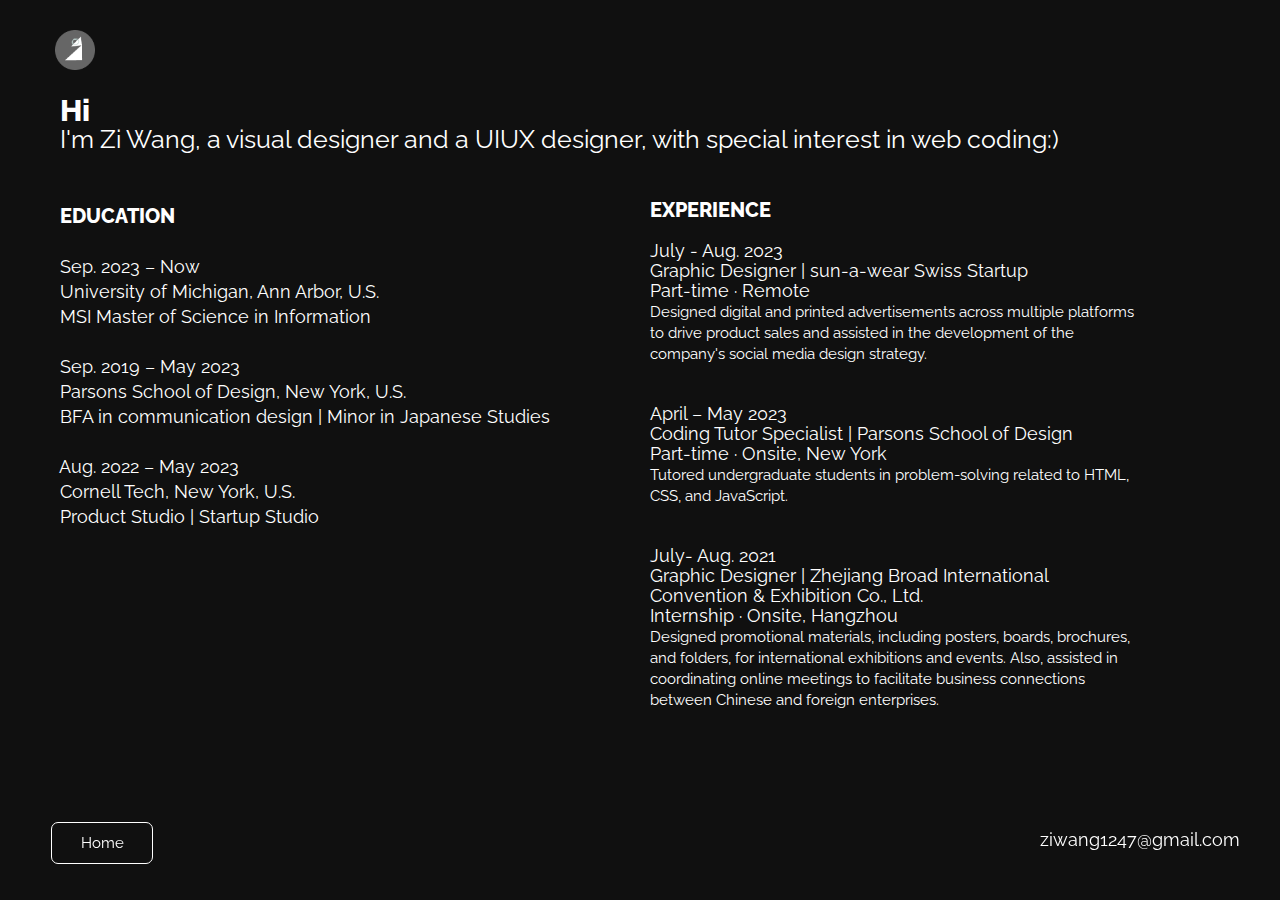
<file: about/about.html>
<!DOCTYPE html>
<html lang="en">
<head>
    <meta charset="UTF-8">
    <meta name="viewport" content="width=device-width, initial-scale=1.0">
    <title>About</title>
    <link rel="stylesheet" href="style.css">
    <script src="script.js" defer></script>
</head>
<body>
    <!-- basic setting -->
    <img src="../project-image/logozi.png" alt="img" class="logo" aria-label="Scroll to Top">
    <!--main-->
    <pre>
    <span style="font-size: 30px;">Hi</span>
    <span style="font-size: 25px; font-weight: 400; font-style: normal;">I'm Zi Wang, a visual designer and a UIUX designer, with special interest in web coding:)</span>


    <span>EDUCATION</span>                                                            

    Sep. 2023 – Now                                                                                                        
    University of Michigan, Ann Arbor, U.S.                                                                      
    MSI Master of Science in Information                                                                                    

    Sep. 2019 – May 2023                                                                                                    
    Parsons School of Design, New York, U.S.
    BFA in communication design | Minor in Japanese Studies

    Aug. 2022 – May 2023
    Cornell Tech, New York, U.S.
    Product Studio | Startup Studio

    </pre>
    <span id="experience">
        <span>EXPERIENCE</span><br><br>
        July - Aug. 2023<br>
        Graphic Designer | sun-a-wear Swiss Startup<br>
        Part-time · Remote<br>
        <span style="font-size: 15px; font-weight: 400;">Designed digital and printed advertisements across multiple platforms to drive product sales and assisted in the development of the company's social media design strategy.</span><br><br>

        <br>
        April – May 2023<br>
        Coding Tutor Specialist | Parsons School of Design<br>
        Part-time · Onsite, New York<br>
        <span style="font-size: 15px; font-weight: 400;">Tutored undergraduate students in problem-solving related to HTML, CSS, and JavaScript.</span><br><br>

        <br>
        July- Aug. 2021<br>
        Graphic Designer | Zhejiang Broad International Convention & Exhibition Co., Ltd.      <br>
        Internship · Onsite, Hangzhou<br>
        <span style="font-size: 15px; font-weight: 400;">Designed promotional materials, including posters, boards, brochures, and folders, for international exhibitions and events. Also, assisted in coordinating online meetings to facilitate business connections between Chinese and foreign enterprises.</span><br>
    </span>
    

    <div class="home">
        <a href="../index.html">Home</a>
      </div>
    <footer>ziwang1247@gmail.com</footer>
</body>
</html>
</file>
<file: about/style.css>
@import url('https://fonts.googleapis.com/css2?family=Rajdhani&family=Ramabhadra&family=Roboto&display=swap');

@import url('https://fonts.googleapis.com/css2?family=Raleway&display=swap');
@import url('https://fonts.googleapis.com/css2?family=Raleway:wght@400;800&display=swap');

@import url('https://fonts.googleapis.com/css2?family=Crimson+Text&family=Raleway:wght@400;800&display=swap');

/* Smooth scrolling IF user doesn't have a preference due to motion sensitivities */
@media screen and (prefers-reduced-motion: no-preference) {
    html {
      scroll-behavior: smooth;
    }
  }

@font-face {
    font-family: "domaine";
    src: url("../font/domaine-display-test-regular.woff") format("woff");
  }


  body{
    background-color: #101010;
    margin:0;
    height:auto;
    max-height:190vh;
}

pre{
    position:absolute;
    top:80px;
    left:40px;
    font-family: 'Raleway', sans-serif;
    font-style: normal;
    font-weight: 400;
    font-size: 18px;
    color: #FFFFFF;
    line-height: 25px;
}

#experience{
    position: absolute;
    width: 500px;
    height: auto;
    top:200px;
    left:650px;
    font-family: 'Raleway', sans-serif;
    font-style: normal;
    font-weight: 400;
    font-size: 18px;
    color: #FFFFFF;
    padding-bottom: 50px;
    line-height: 20px;

}

span{
    font-style: bold;
    font-weight: 800;
    font-size: 20px;
}


.logo{
    position: fixed;
    width: 40px;
    left: 55px;
    top: 30px;
    cursor: pointer;
    transition-duration: 0.3s;
    z-index: 5;
}

footer{
    font-family: 'Raleway', serif;
    font-size: 2vh;
    color:#ffffff;
    position:fixed;
    bottom:50px;
    right:40px;
}

.fade {
    animation-name: fade;
    animation-duration: 1.5s;
  }
  
  @keyframes fade {
    from {opacity: .4} 
    to {opacity: 1}
  }


  .home a{
    position: fixed;
    display: block;
    bottom: 4vh;
    left:4vw;
    background-color: transparent;
    font-size:15px;
    width:100px;
    outline: none;
    border-radius:7px;
    border:1px solid white;

    font-family: 'Raleway', sans-serif;
    text-decoration: none;
    text-align: center;
    line-height: 40px;
    font-weight: 400;
    color:white;
    transition-duration: 0.4s;
    z-index: 2;
  }


.home a:hover{
    background-color: white;
    border: 1px solid white;
    color:black;
}
</file>
